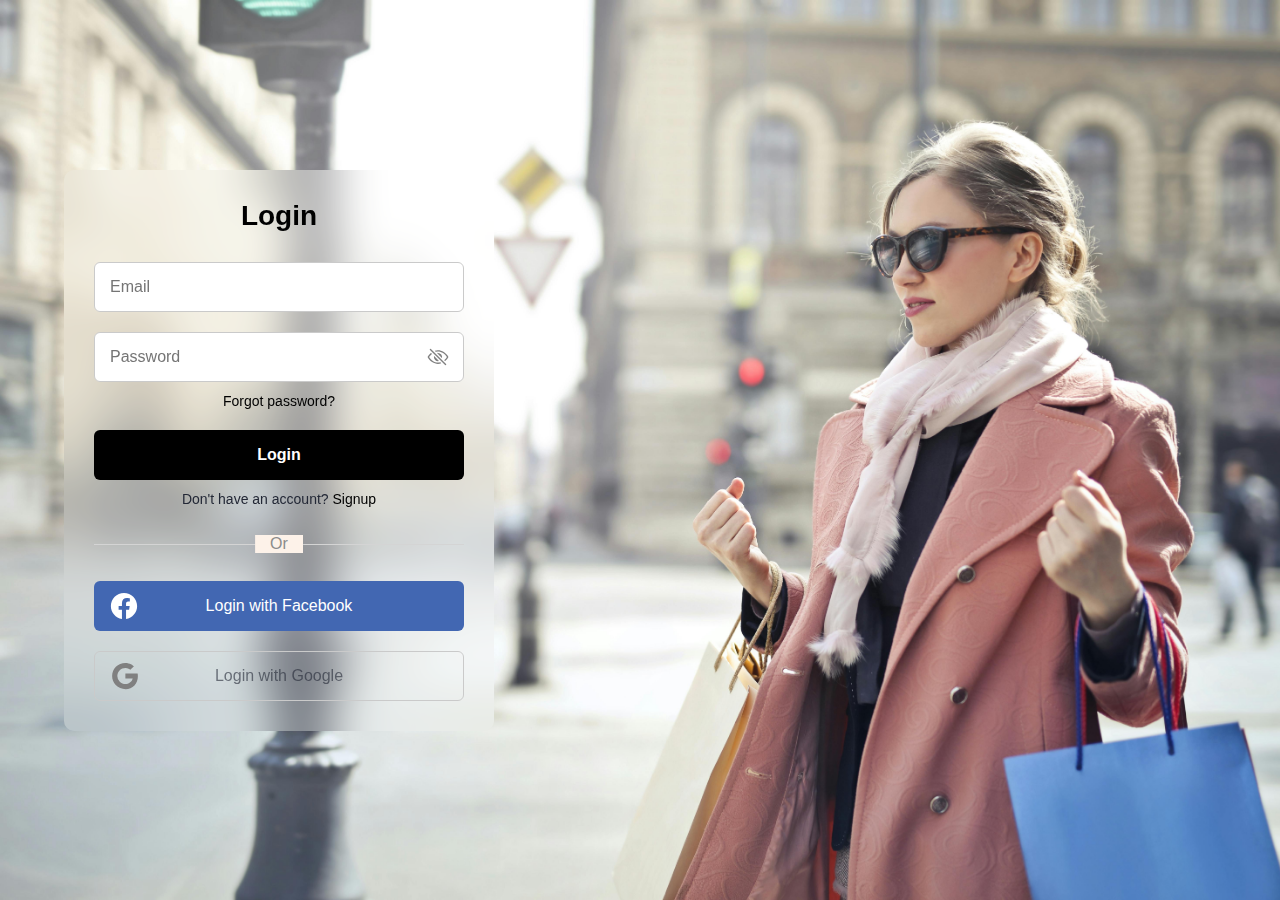
<file: login.html>
<!DOCTYPE html>

<html lang="en">
  <head>
    <meta charset="UTF-8" />
    <meta http-equiv="X-UA-Compatible" content="IE=edge" />
    <meta name="viewport" content="width=device-width, initial-scale=1.0" />
    <title> TrendyTreasure</title>

    <link rel="stylesheet" href="login.css" />
    <link rel="stylesheet" href="style.css" />

    <link href="https://unpkg.com/boxicons@2.1.2/css/boxicons.min.css" />
  </head>
  <body>
    <section class="container forms">
      <div class="form login">
        <div class="form-content">
          <header>Login</header>
          <form action="#">
            <div class="field input-field">
              <input type="email" placeholder="Email" class="input" />
            </div>

            <div class="field input-field">
              <input type="password" placeholder="Password" class="password" />

              <img src="./images/eye-off-outline.svg" alt="" class="eye-icon" />
            </div>

            <div class="form-link">
              <a href="#" class="forgot-pass">Forgot password?</a>
            </div>

            <div class="field button-field">
              <button><a href="index.html" id="login">Login</a></button>
            </div>
          </form>

          <div class="form-link">
            <span
              >Don't have an account?
              <a href="#" class="link signup-link">Signup</a></span
            >
          </div>
        </div>

        <div class="line"></div>

        <div class="media-options">
          <a href="#" class="field facebook">
            <img src="./images/logo-facebook.svg" alt="" class="facebook-img" />
            <span>Login with Facebook</span>
          </a>
        </div>

        <div class="media-options">
          <a href="#" class="field google">
            <img src="./images/logo-google.svg" alt="" class="google-img" />
            <span>Login with Google</span>
          </a>
        </div>
      </div>

      <div class="form signup">
        <div class="form-content">
          <header>Signup</header>
          <form action="#">
            <div class="field input-field">
              <input type="email" placeholder="Email" class="input" />
            </div>

            <div class="field input-field">
              <input
                type="password"
                placeholder="Create password"
                class="password"
              />
            </div>

            <div class="field input-field">
              <input
                type="password"
                placeholder="Confirm password"
                class="password"
              />
              <img src="./images/eye-off-outline.svg" alt="" class="eye-icon" />
            </div>

            <div class="field button-field">
              <button><a href="index.html" id="login">Signup</a></button>
            </div>
          </form>

          <div class="form-link">
            <span
              >Already have an account?
              <a href="#" class="link login-link">Login</a></span
            >
          </div>
        </div>

        <div class="line"></div>

        <div class="media-options">
          <a href="#" class="field facebook">
            <img src="./images/logo-facebook.svg" alt="" class="facebook-img" />
            <span>Login with Facebook</span>
          </a>
        </div>

        <div class="media-options">
          <a href="#" class="field google">
            <img src="./images/logo-google.svg" alt="" class="google-img" />
            <span>Login with Google</span>
          </a>
        </div>
      </div>
    </section>

    <script src="login.js"></script>
  </body>
</html>
</file>
<file: login.css>
@import url("https://fonts.googleapis.com/css2?family=Poppins:wght@300;400;500;600&display=swap");

* {
  margin: 0;
  padding: 0;
  box-sizing: border-box;
  font-family: "Poppins", sans-serif;
}
.container {
  height: 100vh;
  width: 100%;
  display: flex;
  align-items: center;
  justify-content: center;
  column-gap: 30px;
  background-image: url(./images/main-image-1.jpg);
  background-position: center;
  background-size: cover;
}
.form {
  position: absolute;
  max-width: 430px;
  width: 100%;
  padding: 30px;
  border-radius: 10px;
  background-color: rgba(255, 255, 255, 0.15);;
 backdrop-filter: blur(24px);
  left: 4rem;
  animation: fadeIn 1s ease-in-out;
}
.form.signup {
  opacity: 0;
  pointer-events: none;
}
.forms.show-signup .form.signup {
  opacity: 1;
  pointer-events: auto;
}
.forms.show-signup .form.login {
  opacity: 0;
  pointer-events: none;
}
header {
  font-size: 28px;
  font-weight: 600;
  color: black;
  text-align: center;
}
form {
  margin-top: 30px;
}
.form .field {
  position: relative;
  height: 50px;
  width: 100%;
  margin-top: 20px;
  border-radius: 6px;
}
.field input,
.field button {
  height: 100%;
  width: 100%;
  border: none;
  font-size: 16px;
  font-weight: 400;
  border-radius: 6px;
}
.field input {
  outline: none;
  padding: 0 15px;
  border: 1px solid#CACACA;
}
.field input:focus {
  border-bottom-width: 2px;
}
.eye-icon {
  position: absolute;
  top: 50%;
  right: 10px;
  width: 2rem;
  transform: translateY(-50%);
  color: #8b8b8b;
  cursor: pointer;
  padding: 5px;
  filter: invert(0.5);
}
.field button {
  color: #fff;
  background-color: black;
  transition: all 0.3s ease;
  cursor: pointer;
  font-weight: 700;
}
.field button:hover {
  background-color: var(--dark-gray);
}
.form-link {
  text-align: center;
  margin-top: 10px;
}
#login{
  color: white;
  font-weight: 700;
}
.form-link span,
.form-link a {
  font-size: 14px;
  font-weight: 400;
  color: #232836;
}
.form a {
  color:black;
  font-weight: 500;
  text-decoration: none;
}


@keyframes fadeIn {
  from {
    opacity: 0;
  }
  to {
    opacity: 1;
  }
}
.line {
  position: relative;
  height: 1px;
  width: 100%;
  margin: 36px 0;
  background-color: #d4d4d4;
}
.line::before {
  content: "Or";
  position: absolute;
  top: 50%;
  left: 50%;
  transform: translate(-50%, -50%);
  background-color: #fdf2e9;
  color: #8b8b8b;
  padding: 0 15px;
}
.media-options a {
  display: flex;
  align-items: center;
  justify-content: center;
}
a.facebook {
  color: #fff;
  background-color: #4267b2;
}
a.facebook .facebook-icon {
  height: 28px;
  width: 28px;
  color: #0171d3;
  font-size: 20px;
  border-radius: 50%;
  display: flex;
  align-items: center;
  justify-content: center;
  background-color: #fff;
}
.facebook-icon,
img.google-img {
  position: absolute;
  top: 50%;
  left: 15px;
  transform: translateY(-50%);
}
img.google-img {
  height: 30px;
  width: 30px;
  object-fit: cover;
  filter: invert(0.5);
}
img.facebook-img {
  height: 30px;
  width: 30px;
  object-fit: cover;
  position: absolute;
  top: 50%;
  left: 15px;
  transform: translateY(-50%);
  filter: invert(1);
}

a.google {
  border: 1px solid #cacaca;
}
a.google span {
  font-weight: 500;
  opacity: 0.6;
  color: #232836;
}

@media screen and (max-width: 400px) {
  .form {
    padding: 20px 10px;
  }
}
</file>
<file: style.css>
* {
  margin: 0;
  padding: 0;
  font-family: "Nunito Sans", sans-serif;
  text-decoration: none;
}
:root {
  --primary-color: #6366F1;
  --accent-color: #3f83f8;
  --text-color: #333333;
  --link-color: #2563eb;
  --background-color: #ffffff;
  --light-gray: #f0f0f0;
  --gray: #808080;
  --dark-gray: #555;
}
body{
  text-align: center;
  background-color: var(--background-color);
  /* padding: 0.1rem; */
}

nav{
  background-color: white;
  box-shadow: 3px 3px 5px rgba(0, 0, 0, 0.1);
  width: 100vw;
}
nav ul{
  width: 100%;
  list-style: none;
  display: flex;
  justify-content: flex-end;
  align-items: center;
}
nav li{
  height: 50px;
}
nav a{
  height: 100%;
  padding: 0 30px;
  text-decoration: none;
  display: flex;
  align-items: center;
  color: black;
}
nav a:hover{
  background-color: #f0f0f0;
}
nav li:first-child{
  margin-right: auto;
}
.sidebar{
  position: fixed;
  top: 0; 
  right: 0;
  height: 100vh;
  width: 250px;
  background-color: rgba(255, 255, 255, 0.15);
  backdrop-filter: blur(12px);
  box-shadow: -10px 0 10px rgba(0, 0, 0, 0.1);
  list-style: none;
  display: none;
  flex-direction: column;
  align-items: flex-start;
  justify-content: flex-start;
}
.sidebar li{
  width: 100%;
}
.sidebar a{
  width: 100%;
}
.menu-button{
  display: none;
}
@media(max-width: 800px){
  .hideOnMobile{
    display: none;
  }
  .menu-button{
    display: block;
  }
}
@media(max-width: 400px){
  .sidebar{
    width: 100%;
  }
}
.hero-conatiner
{
  display: flex;
  width: 100vw;
  height: 100vh;
  margin-top: 2rem;
}
.hero-content{
  width: 50%;
  position: relative;
  
}
.hero__text{
  position: absolute;
  top: 6rem;
  display: flex;
  flex-direction: column;
  gap: 1rem;
  align-items: flex-start;
  margin-left: 4rem;
  padding: 1.5rem;
  text-align: left;
  animation: slideFromLeft 0.5s linear 1 forwards;

}
.image-conatiner
{
  width: 50%;
  display: flex;
  justify-content: flex-start;
  align-items: center;
}
.image-conatiner img{
  width: 80%;
  height: 75%;
  background-position: center;
  background-size: cover;
  
}
.hero-heading{
  color: red;
}
.hero-description{
  font-size: 3rem;
  font-weight: 700;
}
.hero-pr{
  width: 25rem;
  color: var(--gray);
}
.button{
  text-decoration: none;
  color: white;
  background-color: black;
  padding: 1rem 5rem;

}
.icon{
	color: black;
	opacity: 0.7;
}
.icon:hover{
	opacity: 1;
}
.hero__social
{
	position: relative;
	top: 6rem;
	display: flex;
	gap: 1rem;

}
.button:hover{
  background-color: var(--gray);
}
@keyframes slideFromLeft {

  0% {
      opacity: 0;
      transform: translateX(-100%);
  }

  100%{
      opacity: 1;
      transform: translateX(0);
  }
  
}

/* // product */

#product1 h2{
  text-align: center;
  font-size: 3rem;
  font-weight: 700;
}
#product1 p{
  color: var(--gray);
}

#product1 {
  text-align: center;
}

#product1 .container{
  display: flex;
  justify-content: space-around;
  padding-top: 20px;
  flex-wrap: wrap;
}

#product1 .pro {
  width: 23%;
  min-width: 250px;
  padding: 10px 10px;
  border: 1px solid #cecece;
  cursor: pointer;
  border-radius: 25px;
  margin: 10px 0;
  box-shadow: 20px 20px 30px rgba(0, 0,0, 0.03);
  transition: 0.3s ease;
  position: relative;
}
#product1 .pro :hover{
  box-shadow: 20px 20px 30px rgba(0, 0,0, 0.05);
  /* transform: scale(1.1); */
}

 #product1 .pro img{
  width: 100%;
 border-radius: 20px;
}
#product1 .pro img:hover{
  transform: scale(1.1);
}
#product1 .pro .des{
  padding: 10px 0;
  text-align: start;
}


#product1 .pro .des span{
  color: #088178;
  font-size: 12px;
}

 #product1 .pro .des h5{
  padding-top:7px;
  font-size: 14px;
  
  
} 

#product1 .pro .des .star{
  padding-top:7px;
color: yellow;
font-size: 14px;
}

#product1 .pro .des h4{
  padding-top:7px;
  font-size: 14px;
  color: #088178;
}

#product1 .pro .cart{
  height: 30px;
  width: 30px;
  color: #088178;
  border: 1px solid #cdd4f8;
  position: absolute;
  bottom: 30px;
  right:40px;
  background-color: #e8f6e8;
  border-radius: 40px;
  line-height: 25px;
}
.product-btn
{
  text-decoration: none;
  color: white;
  background-color: var(--dark-gray);
  position: relative;
  /* top: 23rem; */
  left:5rem;
  bottom: 1.7rem;
  padding: 0.75rem 1rem;
  border: none;
  border-radius: 0.75rem;
}
.product-btn:hover{
  background-color: black;
}


/* // categories */
.categories {
	background: #f3f2ee;
	overflow: hidden;
	padding-top: 150px;
	padding-bottom: 125px;
  margin-top: 3rem;
}

.categories__text {
	padding-top: 40px;
	position: relative;
	z-index: 1;
}

.categories__text:before {
	position: absolute;
	left: -485px;
	top: 0;
	height: 300px;
	width: 600px;
	background: #ffffff;
	z-index: -1;
	content: "";
}

.categories__text h2 {
	color: #b7b7b7;
	line-height: 72px;
	font-size: 34px;
}

.categories__text h2 span {
	font-weight: 700;
	color: #111111;
}

.categories__hot__deal {
	position: relative;
	z-index: 5;
}

.categories__hot__deal img {
	min-width: 100%;
}

.hot__deal__sticker {
	height: 100px;
	width: 100px;
	background: #111111;
	border-radius: 50%;
	padding-top: 22px;
	text-align: center;
	position: absolute;
	right: 0;
	top: -36px;
}

.hot__deal__sticker span {
	display: block;
	font-size: 15px;
	color: #ffffff;
	margin-bottom: 4px;
}

.hot__deal__sticker h5 {
	color: #ffffff;
	font-size: 20px;
	font-weight: 700;
}

.categories__deal__countdown span {
	color: #e53637;
	font-size: 14px;
	font-weight: 700;
	text-transform: uppercase;
	letter-spacing: 2px;
	margin-bottom: 15px;
	display: block;
}

.categories__deal__countdown h2 {
	color: #111111;
	font-weight: 700;
	line-height: 46px;
	margin-bottom: 25px;
}

.categories__deal__countdown .categories__deal__countdown__timer {
	margin-bottom: 20px;
	overflow: hidden;
	margin-left: -30px;
}

.categories__deal__countdown .categories__deal__countdown__timer .cd-item {
	width: 25%;
	float: left;
	margin-bottom: 25px;
	text-align: center;
	position: relative;
}

.categories__deal__countdown .categories__deal__countdown__timer .cd-item:after {
	position: absolute;
	right: 0;
	top: 7px;
	content: ":";
	font-size: 24px;
	font-weight: 700;
	color: #3d3d3d;
}

.categories__deal__countdown .categories__deal__countdown__timer .cd-item:last-child:after {
	display: none;
}

.categories__deal__countdown .categories__deal__countdown__timer .cd-item span {
	color: #111111;
	font-weight: 700;
	display: block;
	font-size: 36px;
}

.categories__deal__countdown .categories__deal__countdown__timer .cd-item p {
	margin-bottom: 0;
}

/* /// instagram */

.instagram {
	padding-bottom: 0;
  margin-top: 3rem;
}

.instagram__pic__item {
	width: 33.33%;
	float: left;
	height: 261px;
	background-position: center center;
}

.instagram__text {
	padding-top: 130px;
}

.instagram__text h2 {
	color: #111111;
	font-weight: 700;
	margin-bottom: 30px;
}

.instagram__text p {
	margin-bottom: 65px;
}

.instagram__text h3 {
	color: #e53637;
	font-weight: 700;
}
.spad {
	padding-top: 100px;
	padding-bottom: 100px;
}

.blog {
	padding-bottom: 55px;
}

.latest {
	padding-bottom: 55px;
  margin-top: -4rem;
}

.blog__item {
	margin-bottom: 45px;
}

.blog__item:hover a::after {
	width: 40px;
	background: #e53637;
}

.blog__item:hover .blog__item__text {
	-webkit-box-shadow: 0px 15px 60px rgba(67, 69, 70, 0.05);
	box-shadow: 0px 15px 60px rgba(67, 69, 70, 0.05);
}

.blog__item__pic {
	height: 270px;
}

.blog__item__text {
	padding: 30px 30px 25px;
	margin: 0 30px;
	margin-top: -35px;
	background: #ffffff;
	-webkit-transition: all, 0.3s;
	-o-transition: all, 0.3s;
	transition: all, 0.3s;
}

.blog__item__text span {
	color: #3d3d3d;
	font-size: 13px;
	display: block;
	margin-bottom: 10px;
}

.blog__item__text span img {
	margin-right: 6px;
}

.blog__item__text h5 {
	color: #0d0d0d;
	font-weight: 700;
	line-height: 28px;
	margin-bottom: 10px;
}

.blog__item__text a {
	display: inline-block;
	color: #111111;
	font-size: 13px;
	font-weight: 700;
	letter-spacing: 4px;
	text-transform: uppercase;
	padding: 3px 0;
	position: relative;
}

.blog__item__text a:after {
	position: absolute;
	left: 0;
	bottom: 0;
	width: 100%;
	height: 2px;
	background: #111111;
	content: "";
	-webkit-transition: all, 0.3s;
	-o-transition: all, 0.3s;
	transition: all, 0.3s;
}
.section-title span
{
  font-size: 3rem;
}
.section-title h2
{
  font-size: 1rem;
}

.footer {
	background: #111111;
	padding-top: 70px;
}

.footer__about {
	margin-bottom: 30px;
}

.footer__about .footer__logo {
	margin-bottom: 30px;
}

.footer__about .footer__logo a {
	display: inline-block;
}

.footer__about p {
	color: #b7b7b7;
	margin-bottom: 30px;
}

.footer__widget {
	margin-bottom: 30px;
}

.footer__widget h6 {
	color: #ffffff;
	font-size: 15px;
	font-weight: 700;
	text-transform: uppercase;
	letter-spacing: 2px;
	margin-bottom: 20px;
}

.footer__widget ul li {
	line-height: 36px;
	list-style: none;
}

.footer__widget ul li a {
	color: #b7b7b7;
	font-size: 15px;
}

.footer__widget .footer__newslatter p {
	color: #b7b7b7;
}

.footer__widget .footer__newslatter form {
	position: relative;
}

.footer__widget .footer__newslatter form input {
	width: 100%;
	font-size: 15px;
	color: #3d3d3d;
	background: transparent;
	border: none;
	padding: 15px 0;
	border-bottom: 2px solid #ffffff;
}

.footer__widget .footer__newslatter form input::-webkit-input-placeholder {
	color: #3d3d3d;
}

.footer__widget .footer__newslatter form input::-moz-placeholder {
	color: #3d3d3d;
}

.footer__widget .footer__newslatter form input:-ms-input-placeholder {
	color: #3d3d3d;
}

.footer__widget .footer__newslatter form input::-ms-input-placeholder {
	color: #3d3d3d;
}

.footer__widget .footer__newslatter form input::placeholder {
	color: #3d3d3d;
}

.footer__widget .footer__newslatter form button {
	color: #b7b7b7;
	font-size: 16px;
	position: absolute;
	right: 5px;
	top: 0;
	height: 100%;
	background: transparent;
	border: none;
}

.footer__copyright__text {
	border-top: 1px solid rgba(255, 255, 255, 0.1);
	padding: 20px 0;
	margin-top: 40px;
}

.footer__copyright__text p {
	color: #b7b7b7;
	margin-bottom: 0;
}

.footer__copyright__text p i {
	color: #e53637;
}

.footer__copyright__text p a {
	color: #e53637;
}
.breadcrumb-option {
	background: #f3f2ee;
	padding: 40px 0;
}

.breadcrumb__text h4 {
	color: #111111;
	font-weight: 700;
	margin-bottom: 8px;
}

.breadcrumb__links a {
	font-size: 15px;
	color: #111111;
	margin-right: 18px;
	display: inline-block;
	position: relative;
}

.breadcrumb__links a:after {
	position: absolute;
	right: -14px;
	top: 0;
	content: "";
	font-family: "FontAwesome";
}

.breadcrumb__links span {
	font-size: 15px;
	color: #b7b7b7;
	display: inline-block;
}
#logo{
	text-decoration: none;
	color: white;
}
.footer-logo{
	font-family: "Pacifico", cursive;
	font-weight: 400;
	font-style: normal;
}
#header-logo{
	font-family: "Pacifico", cursive;
	font-weight: 400;
	font-style: normal;
	font-size: 1.5rem;

}
</file>
